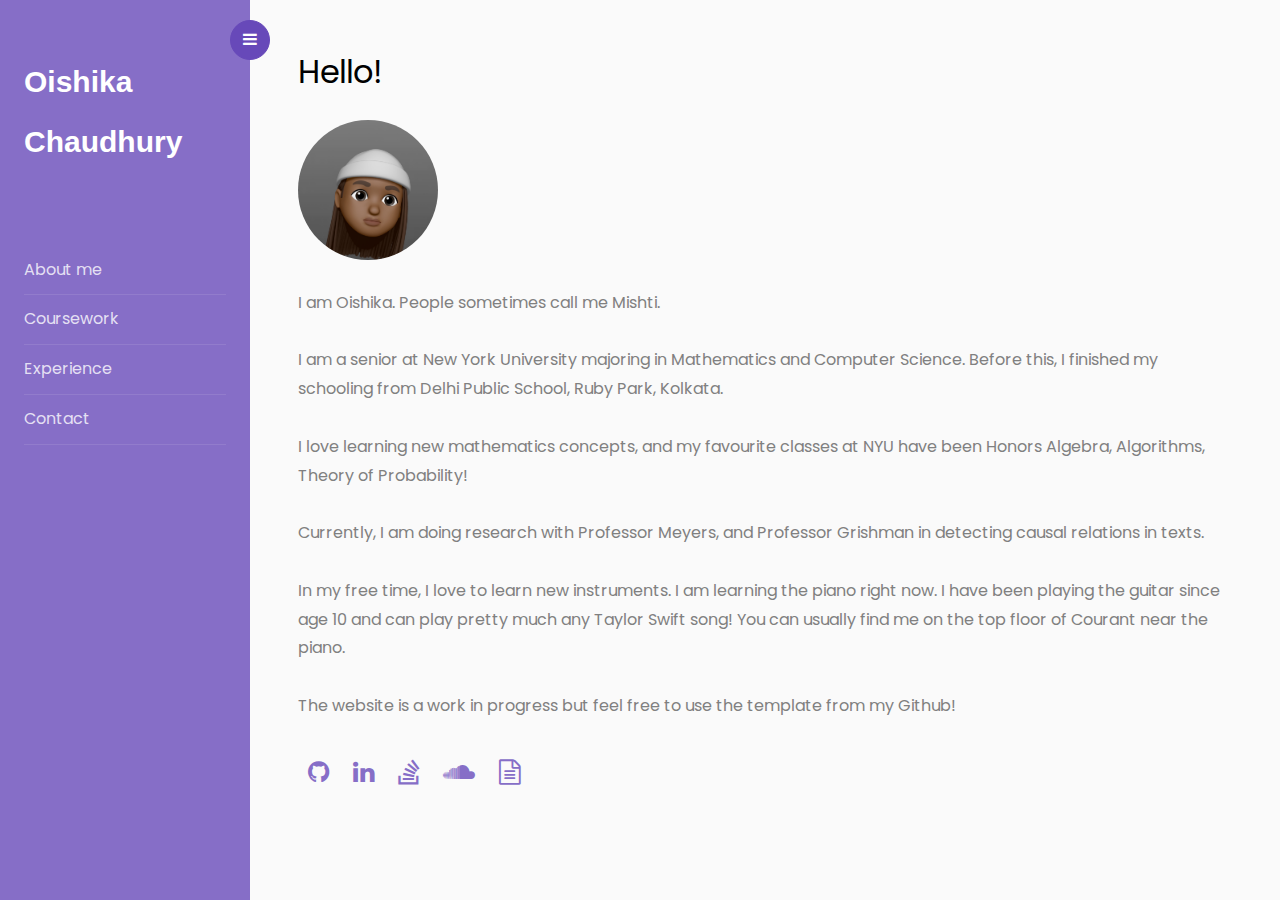
<file: index.html>
<!doctype html>
<html lang="en">
  <head>
  	<title>Oishika's website</title>
    <meta charset="utf-8">
    <meta name="viewport" content="width=device-width, initial-scale=1">

    <link href="https://fonts.googleapis.com/css?family=Poppins:300,400,500,600,700,800,900" rel="stylesheet">
		
	<link rel="stylesheet" href="https://stackpath.bootstrapcdn.com/font-awesome/4.7.0/css/font-awesome.min.css">
	<link rel="stylesheet" href="css/style.css">
	<link rel="stylesheet" href="css/mystyle.css">
	<link rel="stylesheet" href="cssforimage.css">
	  
  </head>
  <body>
		
		<div class="wrapper d-flex align-items-stretch">
			<nav id="sidebar">
				<div class="custom-menu">
					<button type="button" id="sidebarCollapse" class="btn btn-primary">
	          <i class="fa fa-bars"></i>
	          <span class="sr-only">Toggle Menu</span>
	        </button>
        </div>
				<div class="p-4 pt-5">
		  		<h1><a href="index.html" class="logo">Oishika Chaudhury</a></h1> <br> <br>
	        <ul class="list-unstyled components mb-5">
	          <li class="active">
	            
	          </li>
	          <li>
	              <a href="index.html">About me</a>
	          </li>
	          <li>
              <a href="Coursework.html" aria-expanded="false"> Coursework</a>

	          </li>
	          <li>
              <a href="Experience.html">Experience</a>
	          </li>
	          <li>
              <a href="Contact.html">Contact</a>
	          </li>
	            
	        </ul>
    	</nav>

       <!-- Main Page Content  -->
      <div id="content" class="p-4 p-md-5 pt-5">
        <h2 class="mb-4">Hello!</h2>
        
		<img
		  src="5d2bdf1130cae8ff5292531cb0917087.jpg"
		  class="img-fluid rounded-pill"
		  alt=""
		/>
		<br> <br>
		<p> I am Oishika. People sometimes call me Mishti.
		<br> <br>
		I am a senior at New York University majoring in Mathematics and Computer Science.
		Before this, I finished my schooling from Delhi Public School, Ruby Park, Kolkata.
			
		<br><br>
		
		I love learning new mathematics concepts, and my favourite classes at NYU have been Honors Algebra, Algorithms, 
	        Theory of Probability!
			
		<br> <br>
		Currently, I am doing research with Professor Meyers, and Professor Grishman in detecting causal relations in texts.

		<br> <br>
		In my free time, I love to learn new instruments.  I am learning the piano right now. 
		I have been playing the guitar since age 10 and can play pretty much any Taylor Swift song! 
		You can usually find me on the top floor of Courant near the piano. 
		<br> <br>
		The website is a work in progress but feel free to use the template from my Github!
		<br> <br>
	
		<a href="https://github.com/oishika10" target="_blank" class="icons"><i class="fa fa-github"></i></a>

		<a href="https://www.linkedin.com/in/oishika-chaudhury/" target="_blank" class="icons"><i class="fa fa-linkedin"  target="_blank"></i></a>

		<a href="https://physics.stackexchange.com/users/236411/oishika?tab=profile" target="_blank" class="icons"><i class="fa fa-stack-overflow" target="_blank"></i></a>
		
		<a href="https://soundcloud.com/oishika-chaudhury" target="_blank" class="icons"><i class="fa fa-soundcloud" target="_blank"></i></a>
		<a href="https://drive.google.com/file/d/1IP9UCnIS-cAPlRxP1mQgBsGGq26UoIly/view?usp=sharing" target="_blank" class="icons"><i class="fa fa-file-text-o" target="_blank"></i></a>

      </div>

      <br>

	<!-- Javascripts for bootstrap -->
	<script src="js/bootstrap.min.js"></script>
    <script src="js/jquery.min.js"></script>
    <script src="js/popper.js"></script>
    <script src="js/main.js"></script>
  </body>
</html>
</file>
<file: css/mystyle.css>
.logo {
	font-size: 30px;
	font-family: -apple-system, BlinkMacSystemFont, "Segoe UI", Roboto, "Helvetica Neue", Arial, "Noto Sans", sans-serif, "Apple Color Emoji", "Segoe UI Emoji", "Segoe UI Symbol", "Noto Color Emoji";
}

* {
   font-size: 16px;
}

.social-links{
	margin-top: 20px;
}

.social-links a{
	height: 35px;
	width: 35px;
	display: inline-block;
	text-align: center;
	line-height: 35px;
	color: #ffffff;
	margin: 0 4px;
	border-radius: 50%;
	text-decoration: none;
	-webkit-transition: all 0.3s ease;
	transition: all 0.3s ease;
}

.social-links a:hover{
	-webkit-transform: scale(1.1);
	transform: scale(1.1);
}

.courseworklist
</file>
<file: cssforimage.css>
img {
   width: 15%; 
   height: auto; 
}

@media (max-width:767px) and (min-device-width: 375px) {
 img {
   width: 25%; 
   height:auto; 
 }
}


.icons {
	font-size: 25px;
	padding: 0px 10px;
}
</file>
